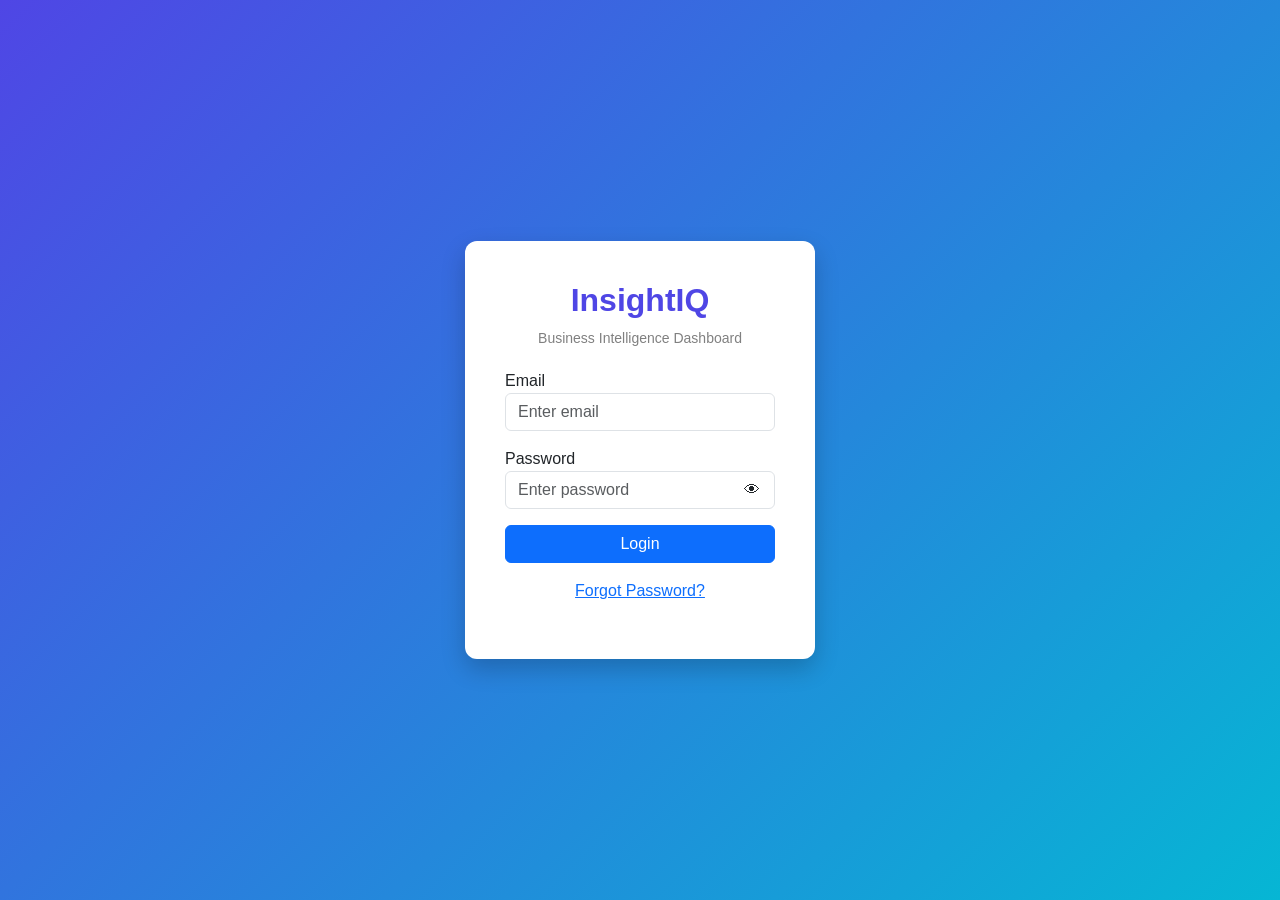
<file: index.html>
<!DOCTYPE html>
<html lang="en">
<head>
  <meta charset="UTF-8">
  <meta name="viewport" content="width=device-width, initial-scale=1.0">
  <title>InsightIQ | Login</title>

  <!-- Bootstrap -->
  <link href="https://cdn.jsdelivr.net/npm/bootstrap@5.3.0/dist/css/bootstrap.min.css" rel="stylesheet">

  <!-- CSS -->
  <link rel="stylesheet" href="css/style.css">
</head>

<body>

  <div class="login-container">

    <div class="login-box">

      <h2 class="title">InsightIQ</h2>
      <p class="subtitle">Business Intelligence Dashboard</p>

      <form id="loginForm">

        <div class="mb-3">
          <label>Email</label>
          <input type="email" id="email" class="form-control" placeholder="Enter email" required>
        </div>

        <div class="mb-3">
    <label>Password</label>

    <div style="position: relative;">

        <input type="password"
               id="password"
               class="form-control"
               placeholder="Enter password"
               style="padding-right:45px;"
               required>

        <span onclick="togglePassword()"
              style="position:absolute;
                     right:15px;
                     top:50%;
                     transform:translateY(-50%);
                     cursor:pointer;">
            👁
        </span>

    </div>
</div>

        <button type="submit" class="btn btn-primary w-100">Login</button>

<p class="text-center mt-3">
    <a href="#" onclick="alert('Password reset feature coming soon')">
        Forgot Password?
    </a>
</p>

<p id="errorMsg"></p>

</form>

    </div>

  </div>

  <!-- JS -->
  <script src="js/login.js"></script>

</body>
</html>
</file>
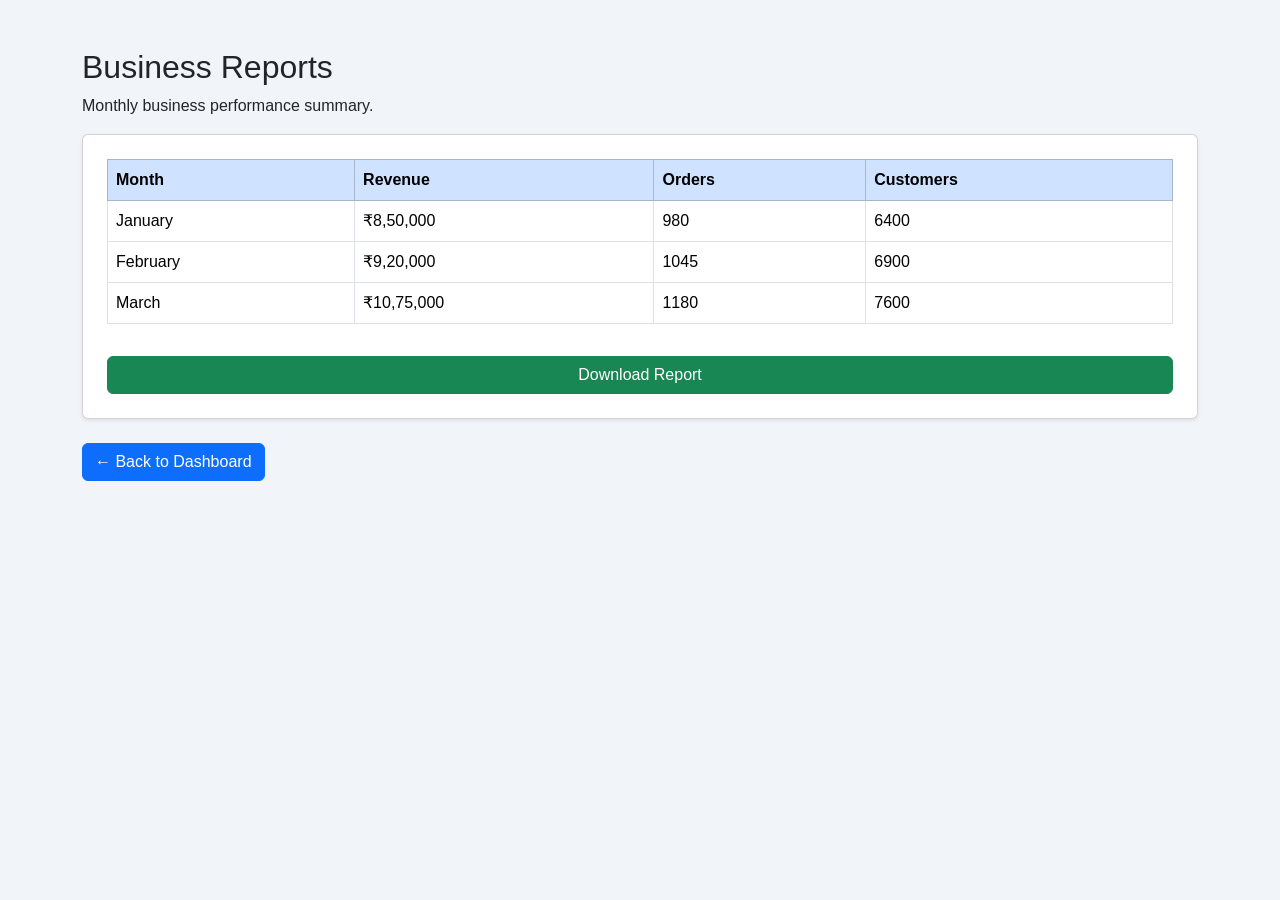
<file: reports.html>
<!DOCTYPE html>
<html lang="en">
<head>
    <meta charset="UTF-8">
    <meta name="viewport" content="width=device-width, initial-scale=1.0">
    <title>Reports | InsightIQ</title>

    <link href="https://cdn.jsdelivr.net/npm/bootstrap@5.3.3/dist/css/bootstrap.min.css" rel="stylesheet">
    <link rel="stylesheet" href="css/dashboard.css">
</head>

<body>

<div class="container mt-5">

    <h2>Business Reports</h2>
    <p>Monthly business performance summary.</p>

    <div class="card p-4 shadow-sm">

        <table class="table table-bordered table-hover">

            <thead class="table-primary">
                <tr>
                    <th>Month</th>
                    <th>Revenue</th>
                    <th>Orders</th>
                    <th>Customers</th>
                </tr>
            </thead>

            <tbody>
                <tr>
                    <td>January</td>
                    <td>₹8,50,000</td>
                    <td>980</td>
                    <td>6400</td>
                </tr>

                <tr>
                    <td>February</td>
                    <td>₹9,20,000</td>
                    <td>1045</td>
                    <td>6900</td>
                </tr>

                <tr>
                    <td>March</td>
                    <td>₹10,75,000</td>
                    <td>1180</td>
                    <td>7600</td>
                </tr>
            </tbody>

        </table>

        <button class="btn btn-success mt-3">
            Download Report
        </button>

    </div>

    <a href="dashboard.html" class="btn btn-primary mt-4">
        ← Back to Dashboard
    </a>

</div>

</body>
</html>
</file>
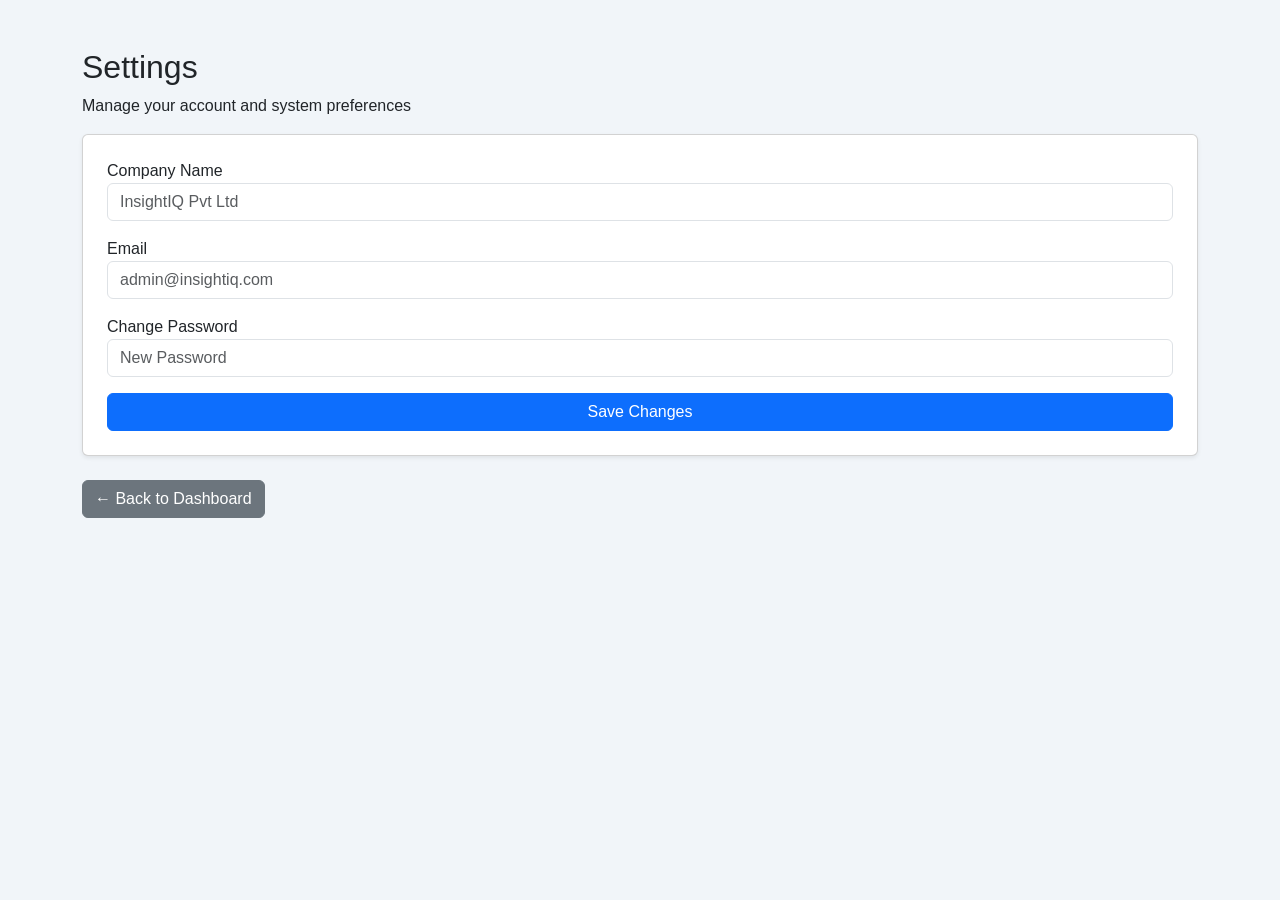
<file: settings.html>
<!DOCTYPE html>
<html lang="en">

<head>
    <meta charset="UTF-8">
    <title>Settings | InsightIQ</title>

    <link href="https://cdn.jsdelivr.net/npm/bootstrap@5.3.0/dist/css/bootstrap.min.css" rel="stylesheet">
    <link rel="stylesheet" href="css/dashboard.css">
</head>

<body>

<div class="container mt-5">

    <h2>Settings</h2>
    <p>Manage your account and system preferences</p>

    <div class="card p-4 shadow-sm">

        <div class="mb-3">
            <label>Company Name</label>
            <input type="text" class="form-control" placeholder="InsightIQ Pvt Ltd">
        </div>

        <div class="mb-3">
            <label>Email</label>
            <input type="email" class="form-control" placeholder="admin@insightiq.com">
        </div>

        <div class="mb-3">
            <label>Change Password</label>
            <input type="password" class="form-control" placeholder="New Password">
        </div>

        <button class="btn btn-primary w-100">
            Save Changes
        </button>

    </div>

    <a href="dashboard.html" class="btn btn-secondary mt-4">
        ← Back to Dashboard
    </a>

</div>

</body>
</html>
</file>
<file: css/style.css>
body {
  background: linear-gradient(135deg, #4F46E5, #06B6D4);
  height: 100vh;
  display: flex;
  justify-content: center;
  align-items: center;
  font-family: 'Poppins', sans-serif;
}

.login-box {
  background: white;
  padding: 40px;
  width: 350px;
  border-radius: 12px;
  box-shadow: 0px 10px 25px rgba(0,0,0,0.2);
}

.title {
  text-align: center;
  color: #4F46E5;
  font-weight: bold;
}

.subtitle {
  text-align: center;
  font-size: 14px;
  margin-bottom: 20px;
  color: gray;
}

#errorMsg {
  color: red;
  text-align: center;
  margin-top: 10px;
}
</file>
<file: css/dashboard.css>
*{
    margin:0;
    padding:0;
    box-sizing:border-box;
}

body{
    background:#F1F5F9;
    font-family:Arial, Helvetica, sans-serif;
}

.sidebar{
    min-height:100vh;
    background:#0F172A;
    color:white;
    padding:25px 15px;
}

.logo-section h3{
    font-size:24px;
    font-weight:bold;
}

.logo-section p{
    color:#94A3B8;
    font-size:14px;
}

.sidebar .nav-link{
    color:#CBD5E1;
    padding:12px;
    margin-bottom:8px;
    border-radius:8px;
    transition:.3s;
}

.sidebar .nav-link:hover{
    background:#2563EB;
    color:white;
}

.sidebar .nav-link.active{
    background:#2563EB;
    color:white;
}

.sidebar i{
    margin-right:10px;
}

main{
    padding:30px;
}

main h2{
    font-weight:bold;
    color:#1E293B;
}

main p{
    color:#64748B;
}

.kpi-card{

    background:white;

    border-radius:12px;

    padding:25px;

    box-shadow:0 5px 15px rgba(0,0,0,.08);

    transition:.3s;

}

.kpi-card:hover{

    transform:translateY(-5px);

}

.kpi-card h6{

    color:#64748B;

    font-size:15px;

}

.kpi-card h2{

    margin-top:10px;

    font-weight:bold;

    color:#2563EB;

}

.kpi-card p{

    margin-top:10px;

    color:#16A34A;

    font-size:14px;

}

.dark-mode {
    background: #121212;
    color: white;
}

/* =========================
   DARK MODE STYLES
   ========================= */

.dark-mode {
    background: #121212;
    color: white;
}

.dark-mode .kpi-card {
    background: #1e1e1e;
    color: white;
}

/* ===========================
   Professional Table
=========================== */

.table tbody tr:hover{
    background-color:#eef5ff;
    transition:0.3s;
    cursor:pointer;
}

.table tbody tr:nth-child(even){
    background:#fafafa;
}
</file>
